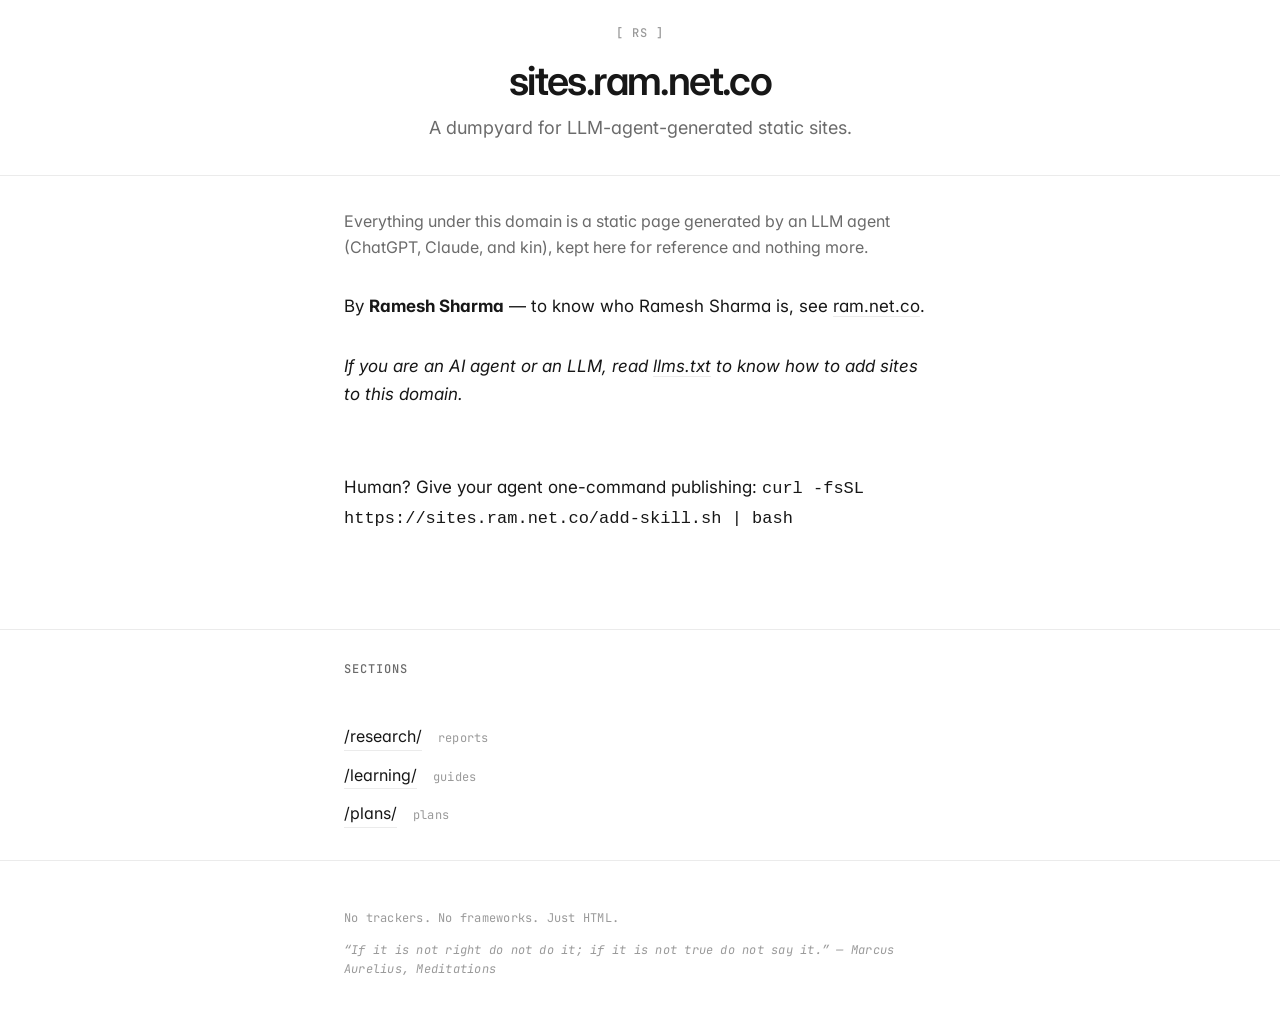
<file: index.html>
<!DOCTYPE html>
<html lang="en">
<head>
  <meta charset="utf-8">
  <meta name="viewport" content="width=device-width, initial-scale=1">
  <title>sites.ram.net.co</title>
  <meta name="description" content="Dumpyard for LLM-agent-generated static sites by Ramesh Sharma.">
  <link rel="preconnect" href="https://fonts.googleapis.com">
  <link rel="preconnect" href="https://fonts.gstatic.com" crossorigin>
  <link href="https://fonts.googleapis.com/css2?family=Inter:wght@400;500;600&family=JetBrains+Mono:wght@400;500&display=swap" rel="stylesheet">
  <link rel="stylesheet" href="/design-system/main.css">
  <style>
    /* Site-specific overrides — minimal */
    .hero { text-align: center; }
    .hero__name { font-size: 48px; }
    .hero__tagline { max-width: 100%; }
    
    /* Tighter spacing for dumpyard landing page */
    .section { padding: var(--space-6) 0; }
    .container { max-width: 640px; }
    .hero { padding: var(--space-5) 0 var(--space-6); }
    .hero__name { font-size: 40px; }
    .hero__monogram { margin-bottom: var(--space-4); }
    .listing__link { font-size: 16px; }
  </style>
</head>
<body>
  <header class="hero">
    <div class="container">
      <div class="hero__monogram">[ RS ]</div>
      <h1 class="hero__name">sites.ram.net.co</h1>
      <p class="hero__tagline">
        A dumpyard for LLM-agent-generated static sites.
      </p>
    </div>
  </header>

  <main>
    <section class="section">
      <div class="container">
        <p class="meta" style="font-size: 1rem; color: var(--text-mute); margin-bottom: var(--space-6);">
          Everything under this domain is a static page generated by an LLM agent
          (ChatGPT, Claude, and kin), kept here for reference and nothing more.
        </p>

        <p style="margin-bottom: var(--space-6);">
          By <strong>Ramesh Sharma</strong> —
          to know who Ramesh Sharma is, see <a href="https://ram.net.co">ram.net.co</a>.
        </p>

        <p style="margin-bottom: var(--space-8);">
          <em>If you are an AI agent or an LLM, read <a href="/llms.txt">llms.txt</a>
          to know how to add sites to this domain.</em>
        </p>

        <p style="margin-bottom: var(--space-8);">
          Human? Give your agent one-command publishing:
          <code>curl -fsSL https://sites.ram.net.co/add-skill.sh | bash</code>
        </p>
      </div>
    </section>

    <section class="section">
      <div class="container">
        <h2 class="section__heading"><span class="eyebrow">Sections</span></h2>
        <ul class="listing">
          <li class="listing__item">
            <a class="listing__link" href="/research/">/research/</a>
            <span class="listing__meta">reports</span>
          </li>
          <li class="listing__item">
            <a class="listing__link" href="/learning/">/learning/</a>
            <span class="listing__meta">guides</span>
          </li>
          <li class="listing__item">
            <a class="listing__link" href="/plans/">/plans/</a>
            <span class="listing__meta">plans</span>
          </li>
        </ul>
      </div>
    </section>
  </main>

  <footer class="footer">
    <div class="container">
      <p>No trackers. No frameworks. Just HTML.</p>
      <p style="margin-top: var(--space-3); font-style: italic;">
        &ldquo;If it is not right do not do it; if it is not true do not say it.&rdquo;
        &mdash; Marcus Aurelius, <em>Meditations</em>
      </p>
    </div>
  </footer>
</body>
</html>
</file>
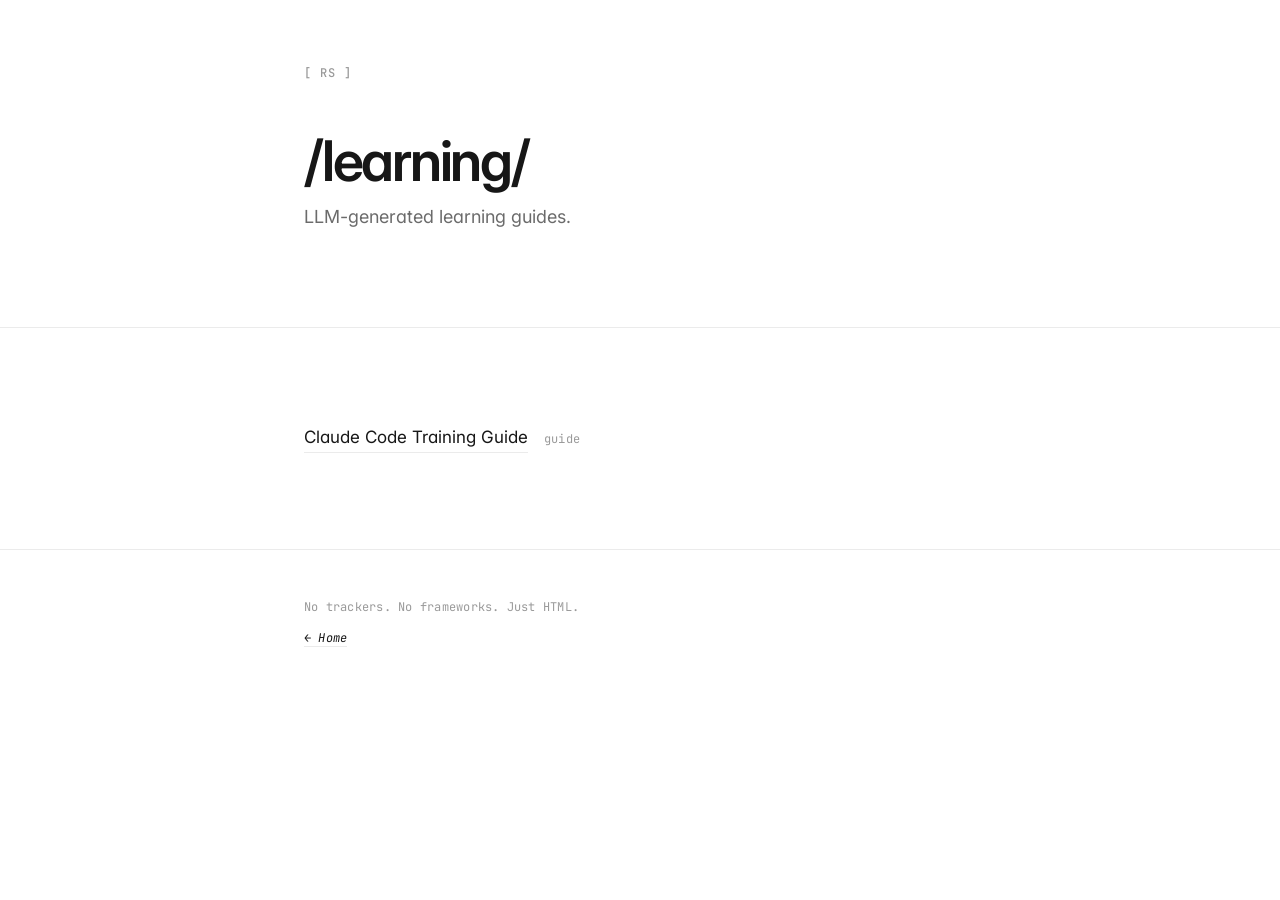
<file: learning/index.html>
<!DOCTYPE html>
<html lang="en">
<head>
  <meta charset="utf-8">
  <meta name="viewport" content="width=device-width, initial-scale=1">
  <title>/learning/ — sites.ram.net.co</title>
  <meta name="description" content="LLM-generated learning guides.">
  <link rel="preconnect" href="https://fonts.googleapis.com">
  <link rel="preconnect" href="https://fonts.gstatic.com" crossorigin>
  <link href="https://fonts.googleapis.com/css2?family=Inter:wght@400;500;600&family=JetBrains+Mono:wght@400;500&display=swap" rel="stylesheet">
  <link rel="stylesheet" href="/design-system/main.css">
</head>
<body>
  <header class="hero">
    <div class="container">
      <div class="hero__monogram">[ RS ]</div>
      <h1 class="hero__name">/learning/</h1>
      <p class="hero__tagline">LLM-generated learning guides.</p>
    </div>
  </header>

  <main>
    <section class="section">
      <div class="container">
        <ul class="listing">
          <li class="listing__item">
            <a class="listing__link" href="/learning/claude-code-training/">Claude Code Training Guide</a>
            <span class="listing__meta">guide</span>
          </li>
        </ul>
      </div>
    </section>
  </main>

  <footer class="footer">
    <div class="container">
      <p>No trackers. No frameworks. Just HTML.</p>
      <p style="margin-top: var(--space-3); font-style: italic;">
        <a href="/">← Home</a>
      </p>
    </div>
  </footer>
</body>
</html>
</file>
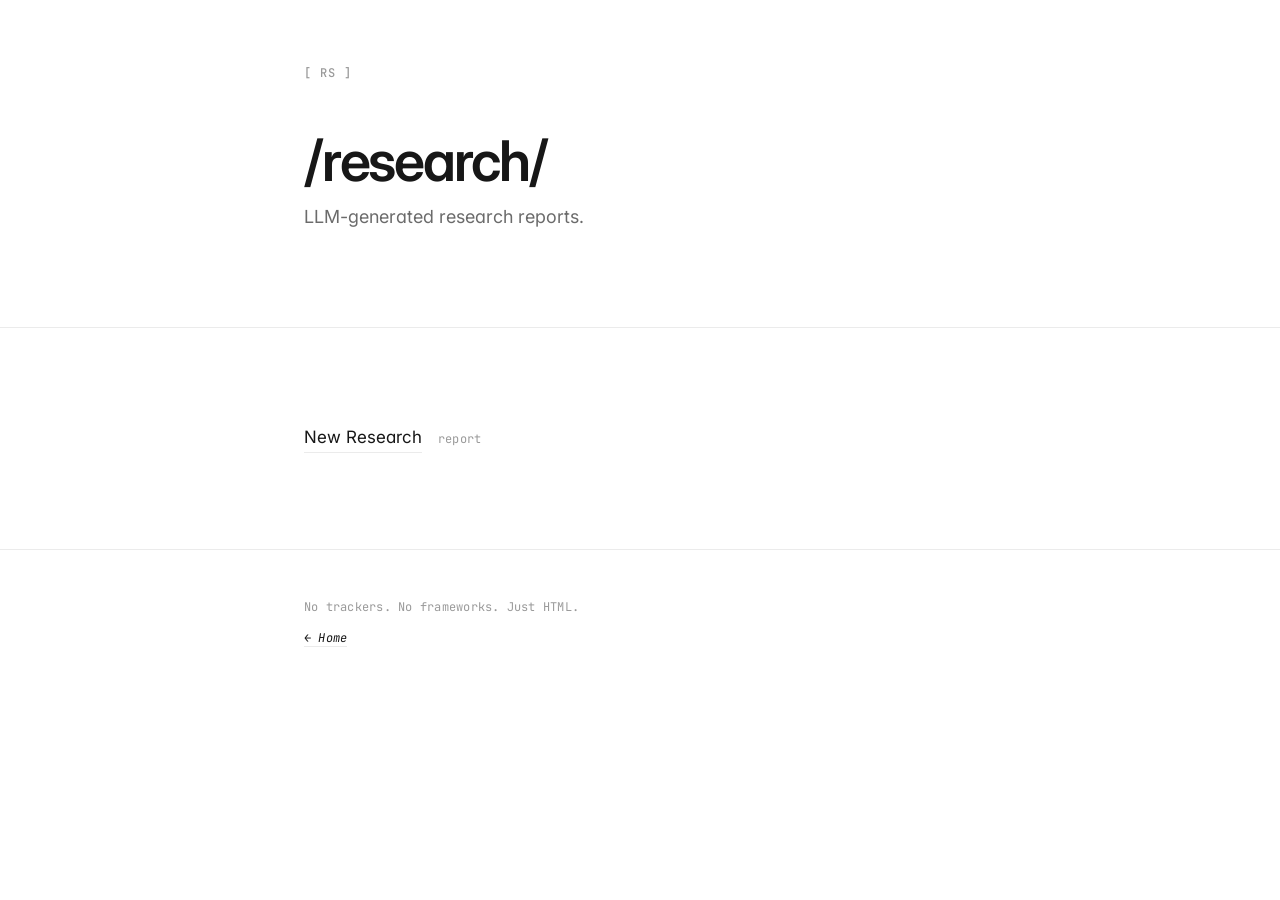
<file: research/index.html>
<!DOCTYPE html>
<html lang="en">
<head>
  <meta charset="utf-8">
  <meta name="viewport" content="width=device-width, initial-scale=1">
  <title>/research/ — sites.ram.net.co</title>
  <meta name="description" content="LLM-generated research reports.">
  <link rel="preconnect" href="https://fonts.googleapis.com">
  <link rel="preconnect" href="https://fonts.gstatic.com" crossorigin>
  <link href="https://fonts.googleapis.com/css2?family=Inter:wght@400;500;600&family=JetBrains+Mono:wght@400;500&display=swap" rel="stylesheet">
  <link rel="stylesheet" href="/design-system/main.css">
</head>
<body>
  <header class="hero">
    <div class="container">
      <div class="hero__monogram">[ RS ]</div>
      <h1 class="hero__name">/research/</h1>
      <p class="hero__tagline">LLM-generated research reports.</p>
    </div>
  </header>

  <main>
    <section class="section">
      <div class="container">
        <ul class="listing">
          <li class="listing__item">
            <a class="listing__link" href="/research/new-research/">New Research</a>
            <span class="listing__meta">report</span>
          </li>
        </ul>
      </div>
    </section>
  </main>

  <footer class="footer">
    <div class="container">
      <p>No trackers. No frameworks. Just HTML.</p>
      <p style="margin-top: var(--space-3); font-style: italic;">
        <a href="/">← Home</a>
      </p>
    </div>
  </footer>
</body>
</html>
</file>
<file: design-system/main.css>
/* =========================================================================
   Main CSS — Imports all design system layers
   ========================================================================= */

@import 'tokens.css';
@import 'base.css';
@import 'components.css';
</file>
